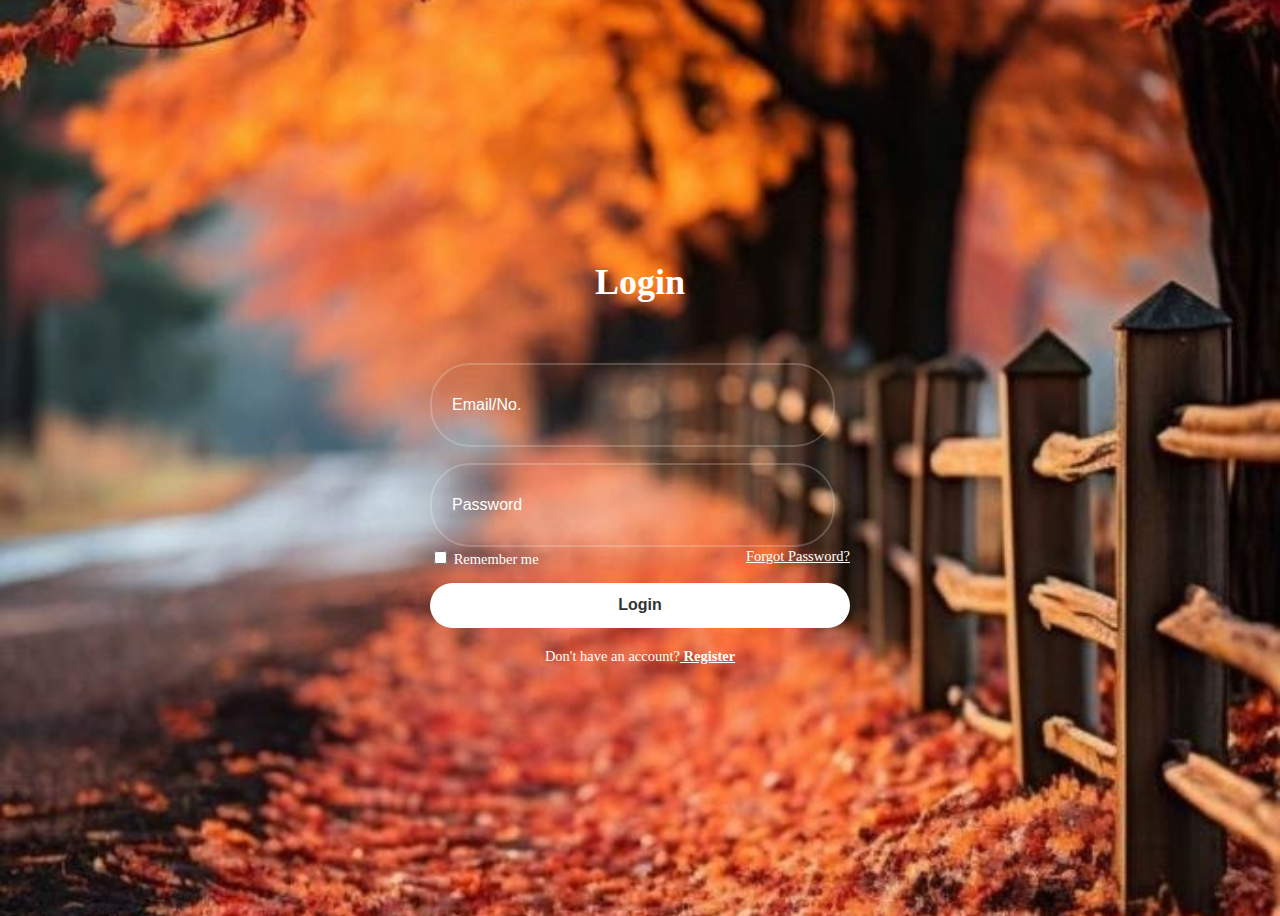
<file: Index.html>
<!DOCTYPE html>
<html lang="en">
<head>
    <meta charset="UTF-8">
    <meta http-equiv="X-UA-Compatible" content="TF-edge">
    <meta name="viewport" content="width-device-width, initial-scale-1.0">
    <link rel="stylesheet" href="style.css">
    <link href='https://unpkg.com/boxicons@2.1.4/css/boxicons.min.css' rel='stylesheet'>
    </head>
   <body>
  <div class="wrapper">
        <form action="">
          <h1>Login</h1> 
          <div class="input-box">
      
            <input type="text" placeholder ="Email/No." required><i class=<ion-icon name="person-circle-outline"></i>
            </div>
            <div class="input-box">
     <input type= "Password" placeholder="Password" required>
     <i class='<ion-icon name="lock-closed-outline"></ion-icon>'></i>
            </div>
            
            <div class = "remember-forgot">
              <label><input type ="checkbox"> Remember me</label>
    <a href="#"> Forgot Password?</a>       
            </div>
    <button type="submit"class ="btn">Login</button>    
    <div class ="register-link">
      <p >Don't have an account?<a href= "#" > Register </a></p> 
    </div>
        </form>
      </div>
    </body>
</file>
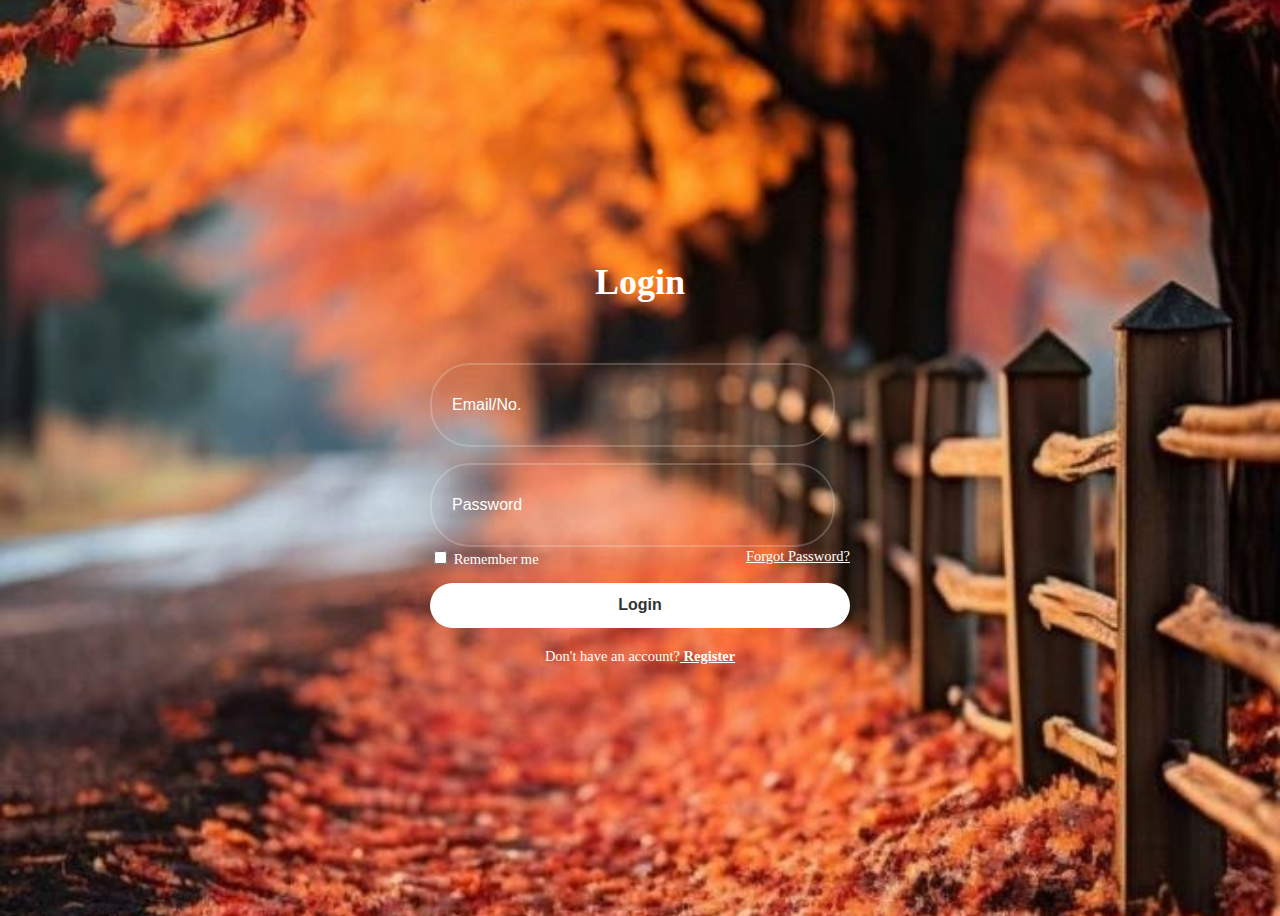
<file: Dini-ay login.html>
<!DOCTYPE html>
<html lang="en">
<head>
    <meta charset="UTF-8">
    <meta http-equiv="X-UA-Compatible" content="TF-edge">
    <meta name="viewport" content="width-device-width, initial-scale-1.0">
    <link rel="stylesheet" href="style.css">
    <link href='https://unpkg.com/boxicons@2.1.4/css/boxicons.min.css' rel='stylesheet'>
    </head>
   <body>
  <div class="wrapper">
        <form action="">
          <h1>Login</h1> 
          <div class="input-box">
      
            <input type="text" placeholder ="Email/No." required><i class=<ion-icon name="person-circle-outline"></i>
            </div>
            <div class="input-box">
     <input type= "Password" placeholder="Password" required>
     <i class='<ion-icon name="lock-closed-outline"></ion-icon>'></i>
            </div>
            
            <div class = "remember-forgot">
              <label><input type ="checkbox"> Remember me</label>
    <a href="#"> Forgot Password?</a>       
            </div>
    <button type="submit"class ="btn">Login</button>    
    <div class ="register-link">
      <p >Don't have an account?<a href= "#" > Register </a></p> 
    </div>
        </form>
      </div>
    </body>
</file>
<file: style.css>
{
  margin: 0;
  padding: 0;
  box-sizing: border-box;
  font-family: "Poppins", Sans-Serif;
  }
  
  body {
    display: flex;
    justify-content: center;
    align-items: center;
    min-height: 100vh;
    background:url('bg.pic.jpg') no-repeat;
    background-size: cover;
    background-position: center;
    color: white;
  }
 .wrapper {
  width:420px;  
  background:blur;
  border: 2px solid rgba (255,255,255, .2);
  backdrop-filter: blur (20px);
  box-shadow: 0 0 10px rgba (0,0,0, .2);
    color:white #fff;
  border-radius:10px;
  padding: 30px 40px;
  }
  .wrapper h1{
    font-size: 36px;
    text-align: center;
  }
.wrapper .input-box{
  width: 80%;
  height: 40px;
  margin: 60px 0;
}


  .input-box input{
    width:100%;
    height:100%;
    background: transparent;
    border: none;
    outline: none;
    border:2px solid rgba(255,255,255, .2);
  backdrop-filter: blur (20px);
    border-radius: 40px;
    font-size: 16px;
    color:white;
    padding: 20px 45px 20px 20px;
    }
    .input-box input::placeholder{
      color:white ;
  }
  .input-box i {
    position:absolute;
    right: 20px;
    top:50%;
    transform: translateY(-50%);
    font-size: 20px;
  }
  .wrapper .remember-forgot {
    display: flex;
    justify-content: space-between;
    font-size: 14.5px;
    margin:-15px 0 15px;
  }
  .remember-forgot label input {
  accent-color:white ;
  margin-right: 3px;
  }
  .remember-forgot a {
    color:white;
    text-decoration: underline;
  }
  .remember-forgot a:hover {
    text-decoration: underline;
  }
  .wrapper .btn {
    width:100%;
    height: 45px;
    background: white;
    border:none;
    outline: none;
    border-radius:40px;
    box-shadow: 0 0 10px rgba (0,0,0, .1);
    cursor:pointer;
    font-size: 16px;
    color:#333;
    font-weight: 600;
     }
     .wrapper .register-link{
       font-size: 14.5px;
       text-align: center;
       margin:20px 0 15px;
       
     }
     .wrapper .register-link p a {
       color: #fff;
       text-decoration: underline;
       font-weight: 600;
     }
     .register-link p a:hover {
       text-decoration: underline;
     }
</file>
